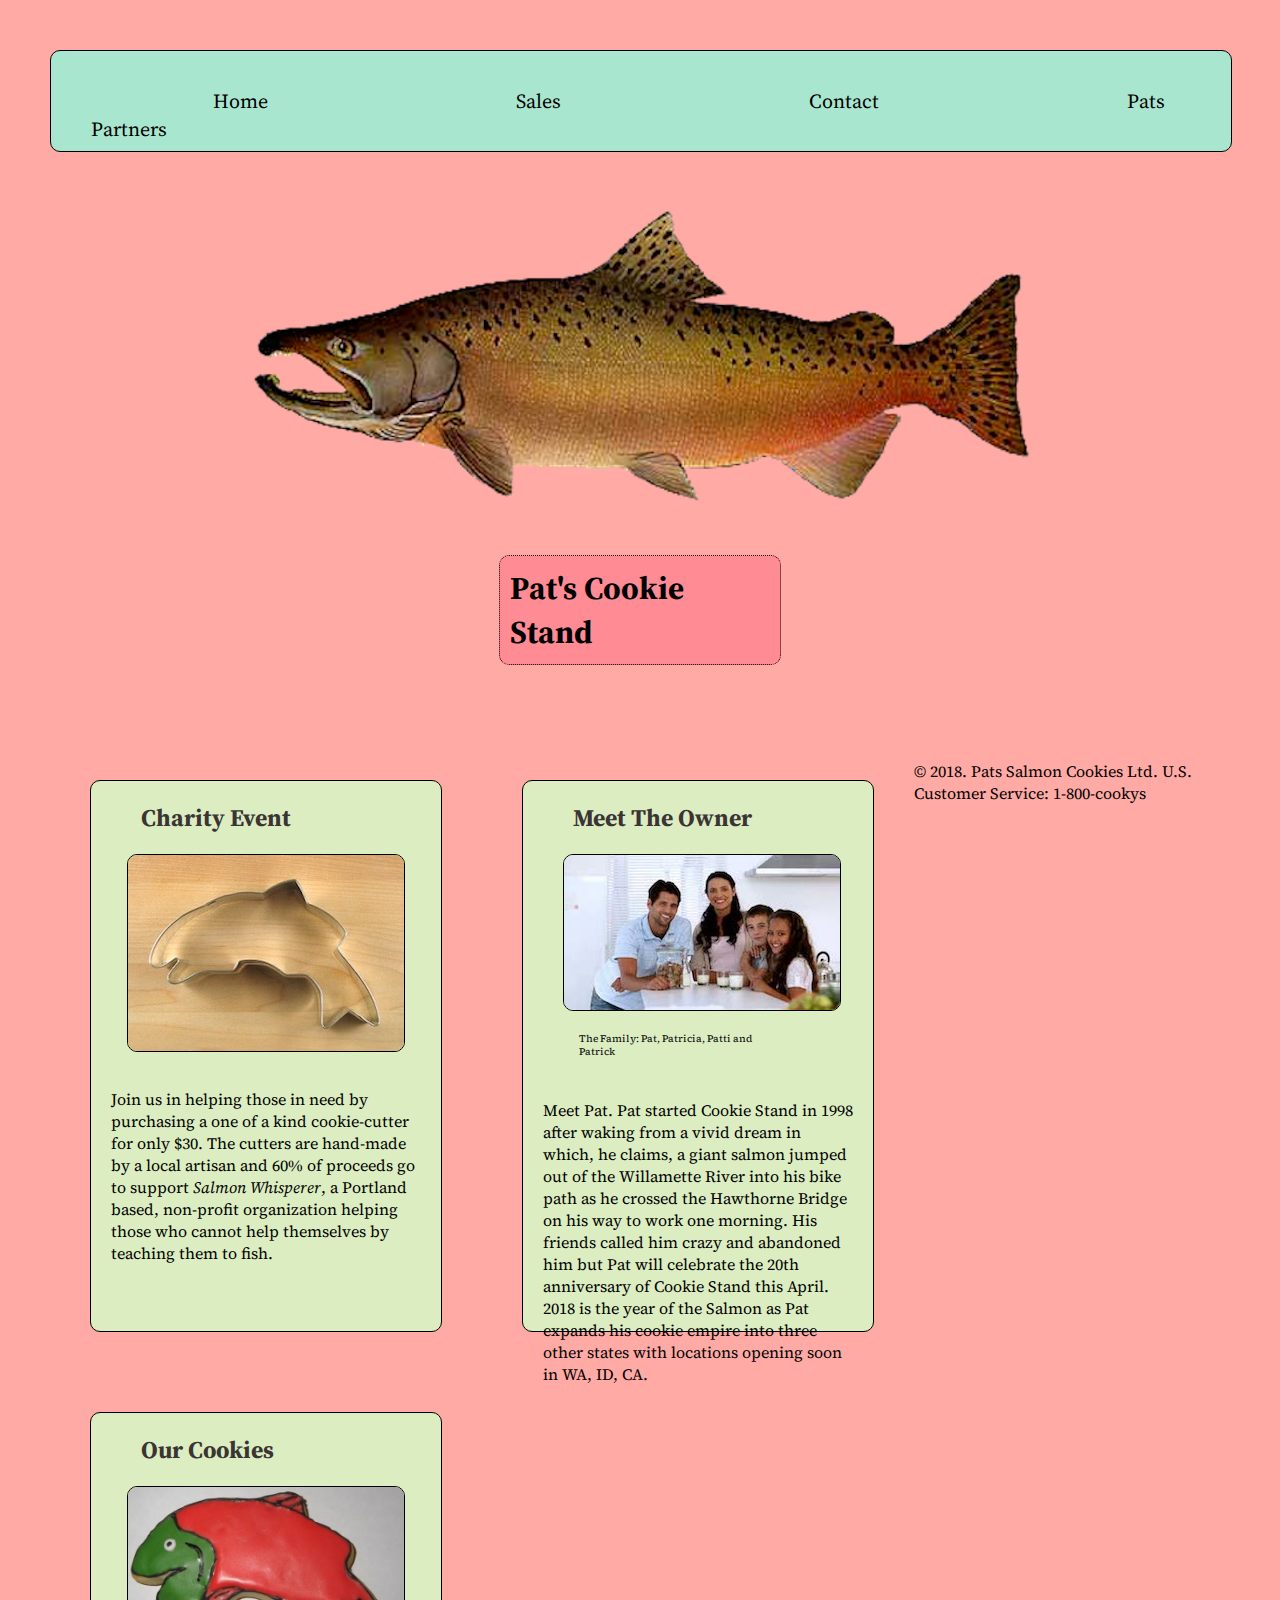
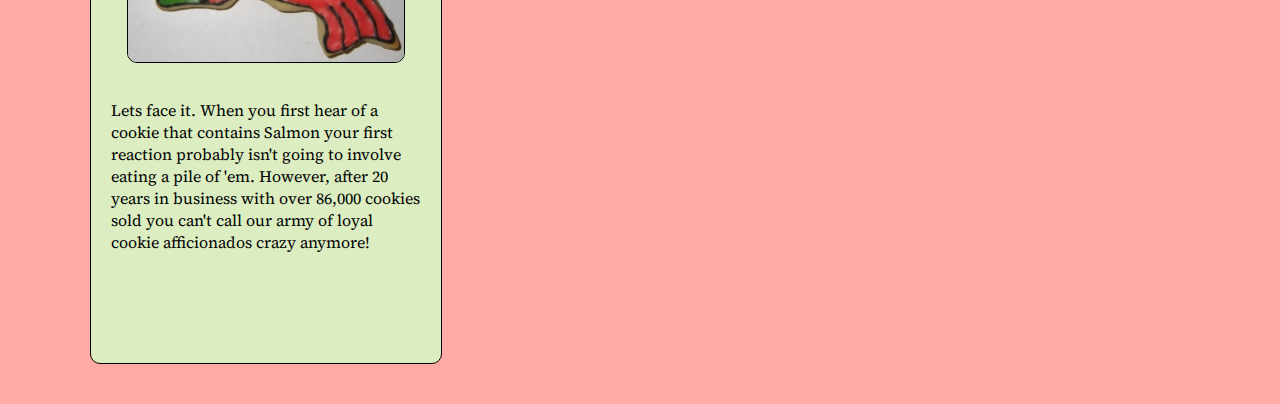
<file: index.html>
<!DOCTYPE html>

<html>
<head>
    <link href="style.css" type="text/css" rel="stylesheet">
    <link href="https://fonts.googleapis.com/css?family=Pontano+Sans|Source+Serif+Pro" rel="stylesheet">
    <title>Salmonella</title>
 
</head>


<body>
        <nav>
                <ul id="nav">
                    <li><a href="index.html">Home</a></li>
                    <li><a href="sales.html">Sales</a></li>
                    <li><a href="contact.html">Contact</a></li>
                    <li><a href="partners.html">Pats Partners</a></li>
                </ul>
            </nav>
       

    <img id="fish" src ='chinook.png'alt = 'fish'>

    <h1 id="title3">Pat's Cookie Stand</h1>

    <section id="threeboxes">
         <div id="box1">
                <h2>Charity Event</h2>


                  <img id="cutter" src="cutter.jpeg" alt: 'Another fish'/>

                        <p>Join us in helping those in need by 
                        purchasing a one of a kind cookie-cutter 
                        for only $30. 
                        The cutters are hand-made by a local artisan
                        and 60% of proceeds go to support <em>Salmon Whisperer</em>, 
                        a Portland based, non-profit organization helping those who 
                        cannot help themselves by teaching them to fish.  
                        </p>


      
        </div>
       
        <div id="box2">
                <h2>Meet The Owner</h2>
                    <figure>
                    <img id=family src="family.jpg" alt="cheesy family"/>
                </figure>
                <figcaption>The Family: Pat, Patricia, Patti and Patrick</figcaption>
                        <p> Meet Pat. Pat started Cookie Stand in 1998
                            after waking from a vivid dream in which, 
                            he claims, a giant salmon jumped out of the 
                            Willamette River into his bike path as he 
                            crossed the Hawthorne Bridge on his way to 
                            work one morning. 

                            His friends called him crazy and abandoned
                            him but Pat will celebrate the 20th anniversary
                            of Cookie Stand this April.

                            2018 is the year of the Salmon as Pat expands
                            his cookie empire into three other states with 
                            locations opening soon in WA, ID, CA. 
                            
                        </p>
        </div>

        <div id="box3">
                <h2>Our Cookies</h2>

                <img id="frosted"  src="frosted-cookie.jpg" alt="salmon cookie"/>

                        <p>Lets face it. When you first hear of a cookie that contains
                            Salmon your first reaction probably isn't going to involve
                            eating a pile of 'em. However, after 20 years in business
                            with over 86,000 cookies sold you can't call our army of 
                            loyal cookie afficionados crazy anymore!
                        </p>
        </div>
    </section>




<div id="footer">
    <footer>
        <p>&copy 2018. Pats Salmon Cookies Ltd. U.S. Customer Service: 1-800-cookys</p>
    </footer>
   </div> 

</body>
</file>
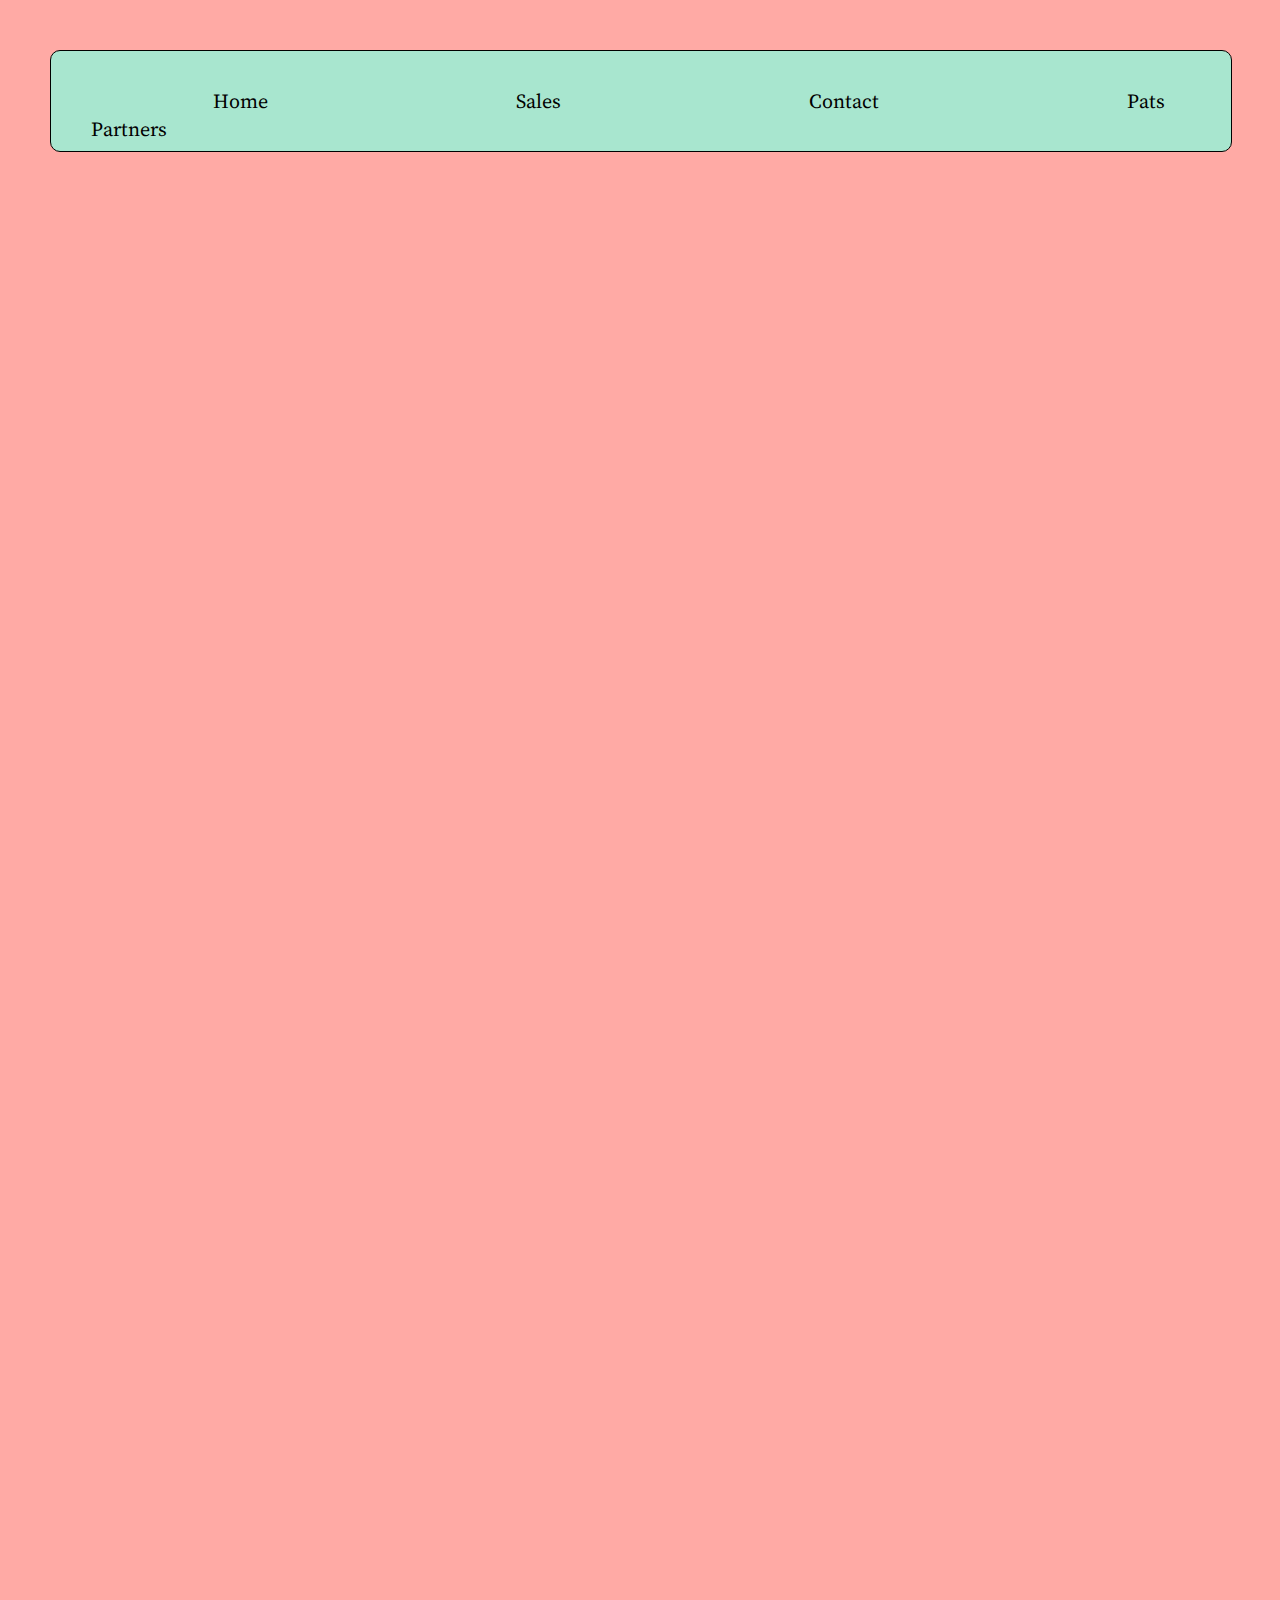
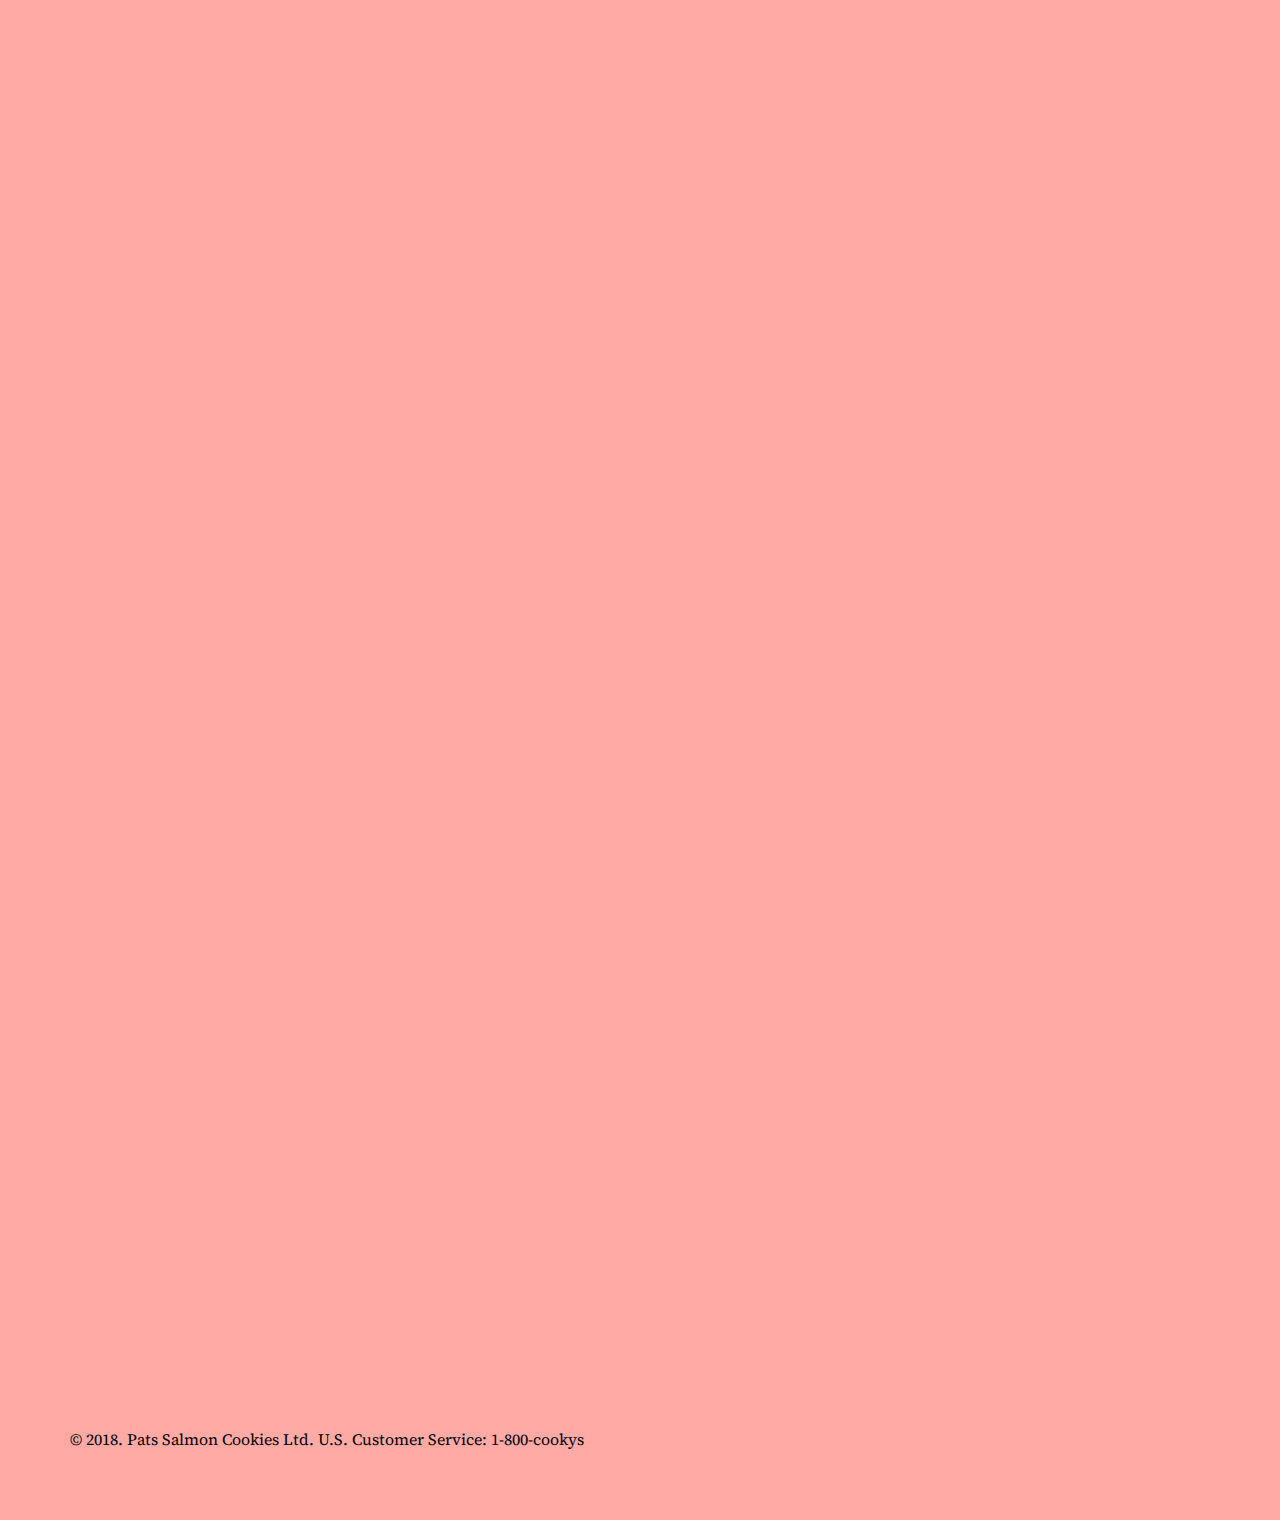
<file: contact.html>
<!DOCTYPE html>

<html>
<head>
    <link href="style.css" type="text/css" rel="stylesheet">
    <link href="https://fonts.googleapis.com/css?family=Pontano+Sans|Source+Serif+Pro" rel="stylesheet">
    <title>Contact</title>
 
</head>


<body>
        <nav>
                <ul id="nav">
                    <li><a href="index.html">Home</a></li>
                    <li><a href="sales.html">Sales</a></li>
                    <li><a href="contact.html">Contact</a></li>
                    <li><a href="partners.html">Pats Partners</a></li>
                </ul>
            </nav>
       

        <iframe
        id="google"
        width="600"
        height="450"
        frameborder="0" style="border:0"
        src="https://www.google.com/maps/embed/v1/place?key=AIzaSyCmee306LWz5a2apZYAaOiJHIFH8HmlrGc &q=Pioneer + Place,Portland,OR" allowfullscreen>
      </iframe>

   

      <iframe
        id="google"
        width="600"
        height="450"
        frameborder="0" style="border:0"
        src="https://www.google.com/maps/embed/v1/place?key=AIzaSyCmee306LWz5a2apZYAaOiJHIFH8HmlrGc &q=Lloyd + Center,Portland,OR" allowfullscreen>
      </iframe>

      <iframe
        id="google"
        width="600"
        height="450"
        frameborder="0" style="border:0"
        src="https://www.google.com/maps/embed/v1/place?key=AIzaSyCmee306LWz5a2apZYAaOiJHIFH8HmlrGc &q=Water + front + Park,Portland,OR" allowfullscreen>
      </iframe>

      <iframe
        id="google"
        width="600"
        height="450"
        frameborder="0" style="border:0"
        src="https://www.google.com/maps/embed/v1/place?key=AIzaSyCmee306LWz5a2apZYAaOiJHIFH8HmlrGc &q=Powells + Book + store,Portland,OR" allowfullscreen>
      </iframe>

      <iframe
        id="google"
        width="600"
        height="450"
        frameborder="0" style="border:0"
        src="https://www.google.com/maps/embed/v1/place?key=AIzaSyCmee306LWz5a2apZYAaOiJHIFH8HmlrGc &q=St. + Johns,Portland,OR" allowfullscreen>
      </iframe>
        



      <footer>
        <p>&copy 2018. Pats Salmon Cookies Ltd. U.S. Customer Service: 1-800-cookys</p>
    </footer>


</body>
</file>
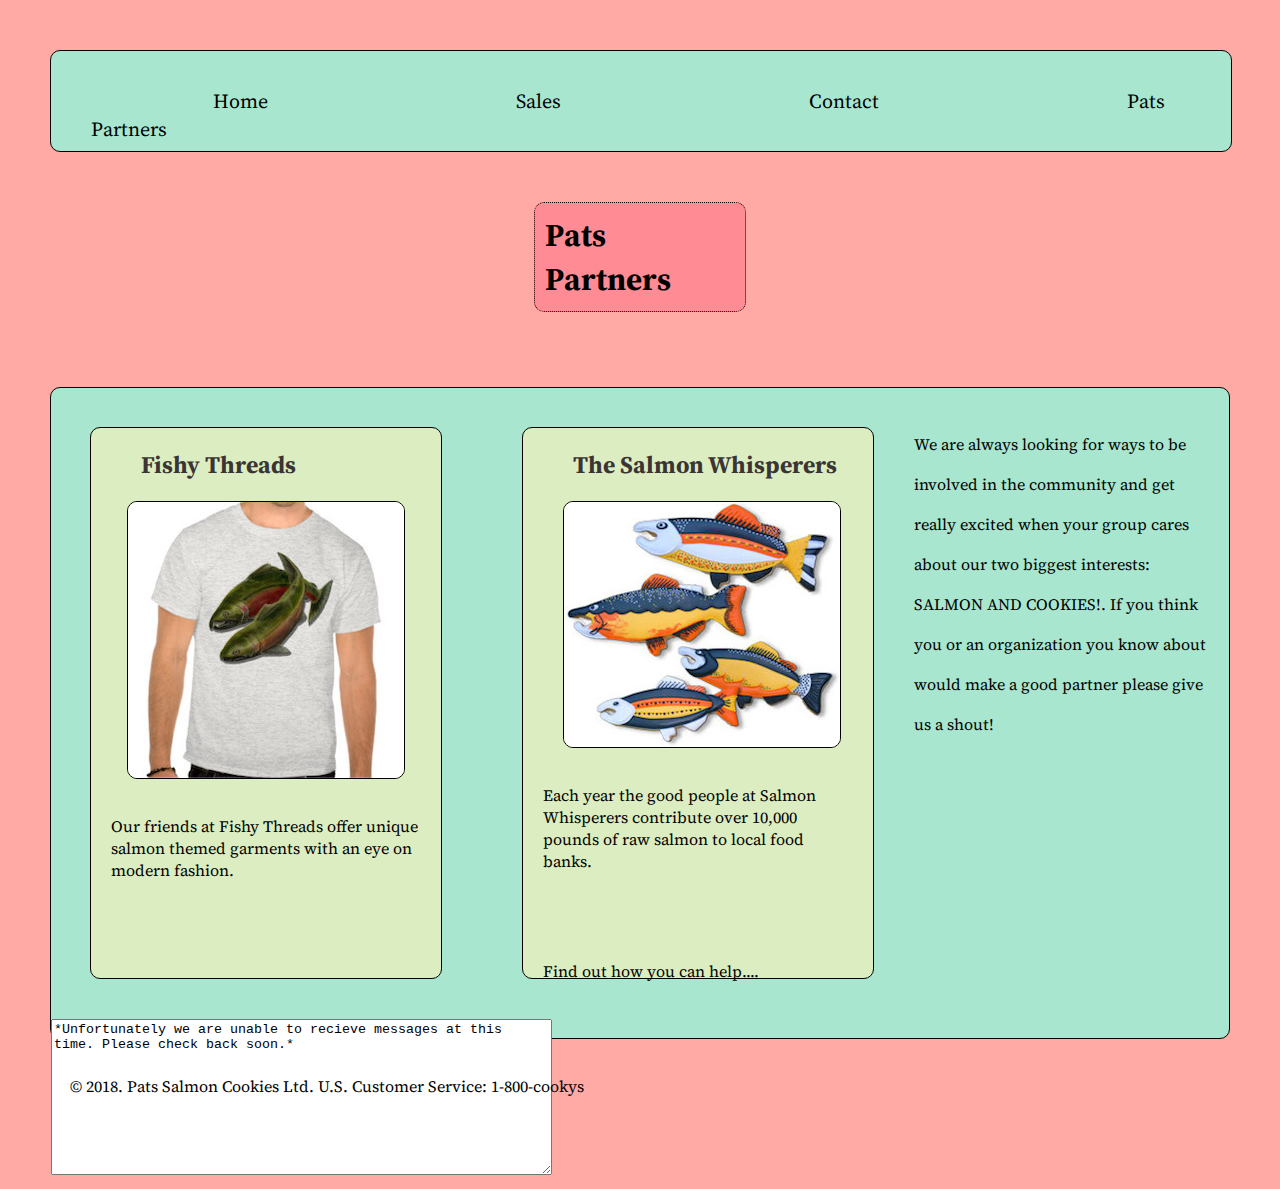
<file: partners.html>
<!DOCTYPE html>

<html>
<head>
    <link href="style.css" type="text/css" rel="stylesheet">
    <link href="https://fonts.googleapis.com/css?family=Pontano+Sans|Source+Serif+Pro" rel="stylesheet">
    <title>Pats Partners</title>
 
</head>


<body>
        <nav>
                <ul id="nav">
                    <li><a href="index.html">Home</a></li>
                    <li><a href="sales.html">Sales</a></li>
                    <li><a href="contact.html">Contact</a></li>
                    <li><a href="partners.html">Pats Partners</a></li>
                </ul>
            </nav>

            <h1 id ="title4">Pats Partners</h1>
       
            <section id="threeboxes">
                <div id="box1">
                       <h2>Fishy Threads</h2>
       
       
                         <img id="cutter" src="shirt.jpg" alt: 'Another fish'/>
       
                               <p>Our friends at Fishy Threads offer unique
                                   salmon themed garments with an eye on modern 
                                   fashion. 
                               </p>
       
       
             
               </div>
              
               <div id="box2">
                       <h2>The Salmon Whisperers</h2>
                           <figure>
                           <img id=family src="fish.jpg" alt="cheesy family"/>
                       </figure>
                               <p>Each year the good people at Salmon Whisperers
                                   contribute over 10,000 pounds of raw salmon to
                                   local food banks. <br>
                                   <br>
                                   <br>
                                   <br>
                                   <br>

                                   Find out how you can help....
       
                                 
                                   
                               </p>
               </div>

       
        </section>



      <aside>
        <p>
            We are always looking for ways to be involved in the community and get 
            really excited when your group cares about our two biggest interests: 
            SALMON AND COOKIES!. If you think you or an organization you know about
            would make a good partner please give us a shout!
        </p>

        <form>
              <textarea name="email" cols="60" rows="10">*Unfortunately we are unable to recieve messages at this time. Please check back soon.* 
              </textarea>
        </form>
        
      </aside>

      <div id="footer">
            <footer>
                <p>&copy 2018. Pats Salmon Cookies Ltd. U.S. Customer Service: 1-800-cookys</p>
            </footer>
           </div> 


</body>
</file>
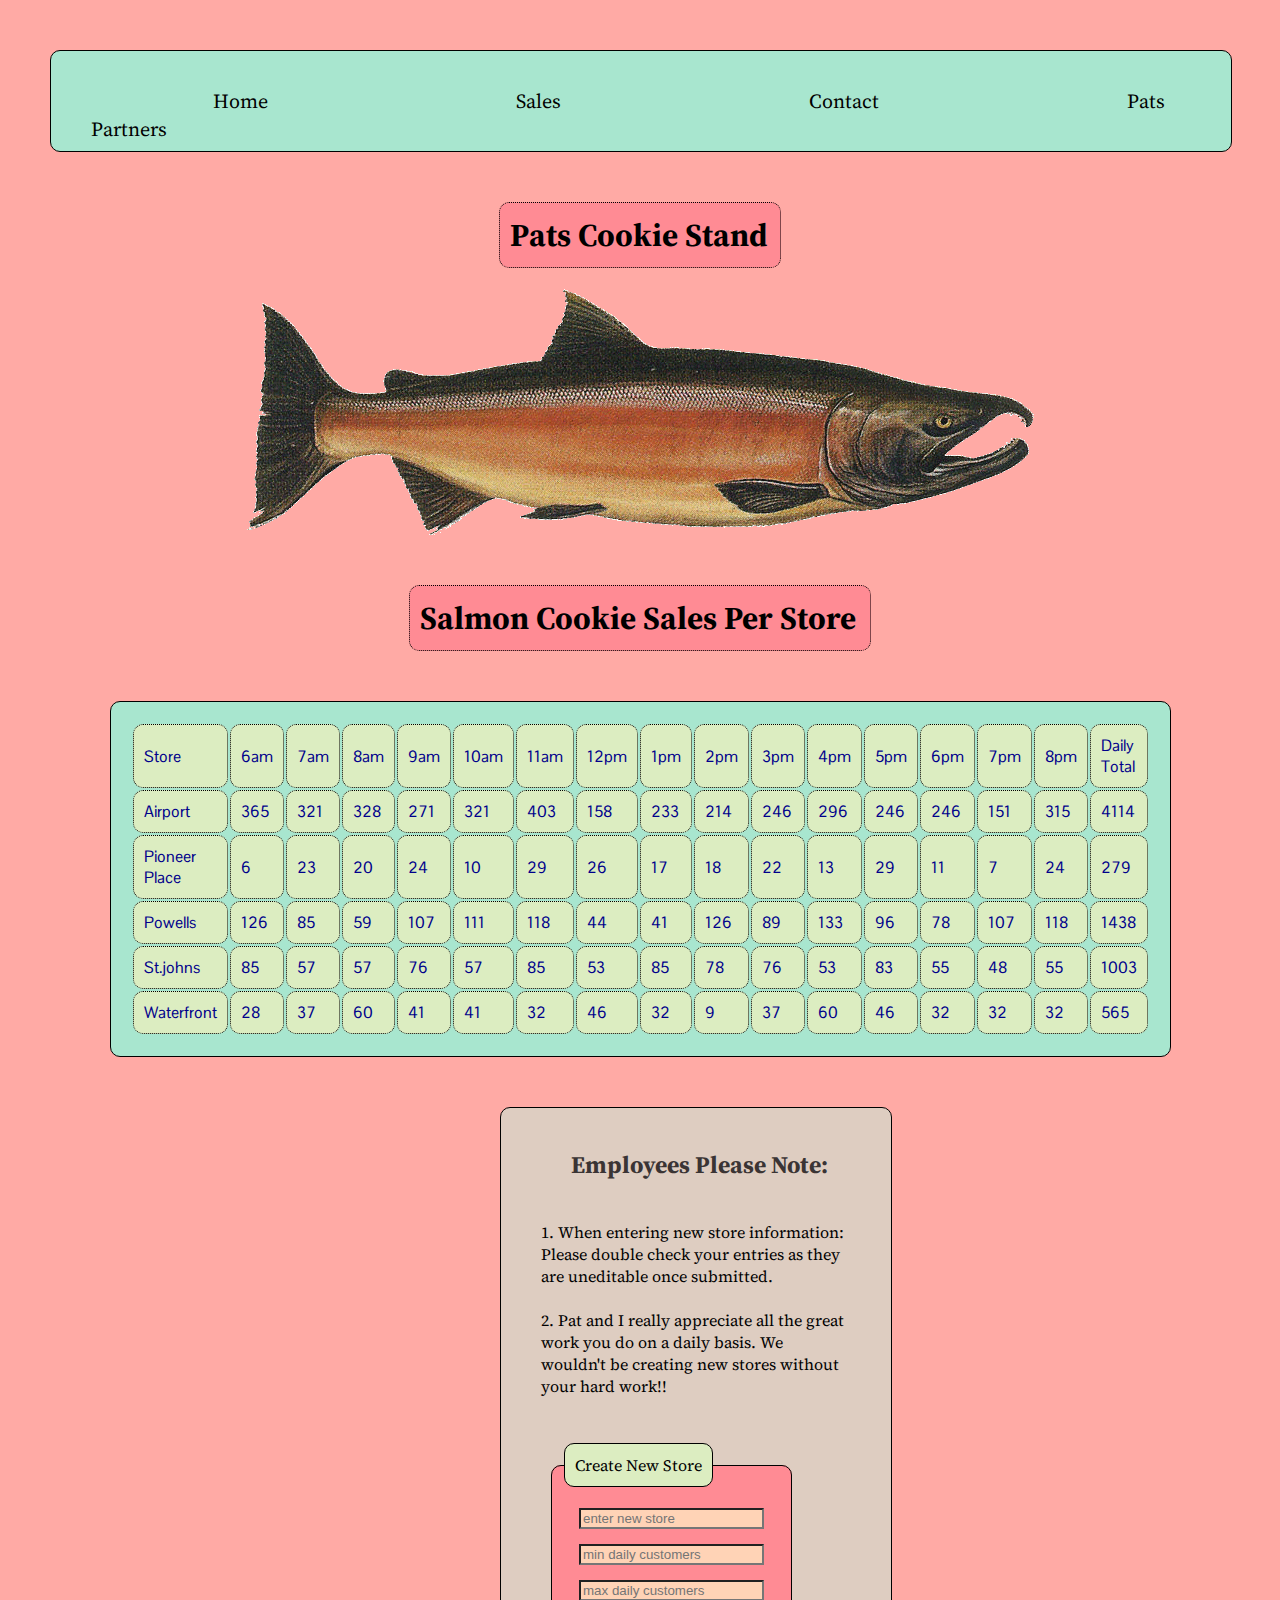
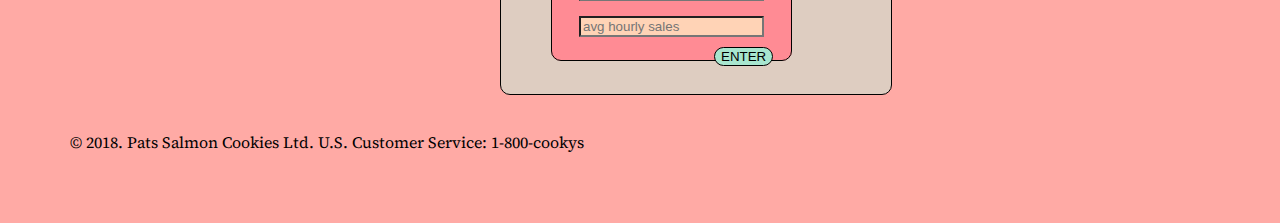
<file: sales.html>
<!DOCTYPE html>

<html>
<head>
    <link href="style.css" type="text/css" rel="stylesheet">
    <link href="https://fonts.googleapis.com/css?family=Pontano+Sans|Source+Serif+Pro" rel="stylesheet">
    <title>Sales Input</title>
</head>


<body>

        <nav>
                <ul id="nav">
                    <li><a href="index.html">Home</a></li>
                    <li><a href="sales.html">Sales</a></li>
                    <li><a href="contact.html">Contact</a></li>
                    <li><a href="partners.html">Pats Partners</a></li>
                </ul>
            </nav>

    <h1 id ="title1">Pats Cookie Stand</h1>

    <img id="phish" src ='salmon.png'alt = 'phish'>
  
    
    <h1 id="title2">Salmon Cookie Sales Per Store</h1>

    <table id ="table"> 
        <thead id = "header"> </thead>
    </table>

    <section id="instructions">
        <h2>Employees Please Note:</h2>
        <p>1. When entering new store information:<br>
            Please double check your entries as
            they are uneditable once submitted.<br>
            <br>
            2. Pat and I really appreciate all the great work 
            you do on a daily basis. We wouldn't be creating 
            new stores without your hard work!!
        </p>



            <form id ="form1">
                    <fieldset>
                        <legend>Create New Store</legend>
            
                        <label for="newstore"></label>
                        <input type="text" name="enter-store" id="newstore" placeholder="enter new store">
                    
                        <label for="mincust"></label>
                        <input type="number" name="min-cust" id="mincust" placeholder="min daily customers">
            
                        <label for="maxcust"></label>
                        <input type="number" name="max-cust" id="maxcust" placeholder="max daily customers">
            
                        <label for="avgsales"></label>
                        <input type="number" name="avg-sales" id="avgsales" placeholder="avg hourly sales">
            
                        <button type="submit" form="form1" id="textbutton">ENTER</button> 
                    </fieldset>
                </form>

    </section>

    


  
  
    <script type="text/javascript" src='app.js'></script>

    <footer>
        <p>&copy 2018. Pats Salmon Cookies Ltd. U.S. Customer Service: 1-800-cookys</p>
    </footer>
</body>
</file>
<file: style.css>
/* font-family: 'Source Serif Pro', serif;
font-family: 'Pontano Sans', sans-serif; */

body{
    background-color:#ffaaa5;
    font-family: 'Source Serif Pro', serif;
    margin: 50px;
}
li {
    /* display: inline-block; */
    border: 1px solid black;
    margin: 2px;
    padding: 2px;
    width: 100px;

}

#nav li {
    display: inline;
    position: relative;
    top: 20px;
    border: none;
    font-family: 'Source Serif Pro', serif;
    font-size: 20px;
    margin: 120px;
}
nav {
    position: relative;
    width: 100%;
    background-color:#a8e6cf;
    height: 100px;
    border: 1px solid black;
    border-radius: 10px;

}


#instructions{
    display: inline-block;
    position: relative;
    left: 450px;
    margin-top: 50px;
    width: 350px;
    background-color: #decdc1;
    border: 1px solid black;
    border-radius: 10px;
    padding: 20px;

}
#title1 {
    position: relative;
    width: 260px;
    margin-left: auto;
    margin-right: auto;
    margin-top:50px;
    border-radius: 10px;
    border: 1px dotted black;
    background-color:#ff8b94;
    padding: 10px;
    font-family:'Source Serif Pro', serif;

} 

#title2 {
    position: relative;
    width: 440px;
    margin-left: auto;
    margin-right: auto;
    margin-top:50px;
    border-radius: 10px;
    border: 1px dotted black;
    background-color:#ff8b94;
    padding: 10px;
    font-family:'Source Serif Pro', serif;

} 

#title3 {
    position: relative;
    width: 260px;
    font-size: 32px;
    margin-left: auto;
    margin-right: auto;
    margin-top:50px;
    border-radius: 10px;
    border: 1px dotted black;
    background-color:#ff8b94;
    padding: 10px;
    font-family:'Source Serif Pro', serif;

} 
#title4 {
    position: relative;
    width: 190px;
    font-size: 32px;
    margin-left: auto;
    margin-right: auto;
    margin-top:50px;
    border-radius: 10px;
    border: 1px dotted black;
    background-color:#ff8b94;
    padding: 10px;
    font-family:'Source Serif Pro', serif;

} 


a {
    text-decoration: none;
    color: black;
}

#google{
    display: block;
    margin-left: auto;
    margin-right: auto;
    margin-top: 10%;
}
#threeboxes {
    position: relative;
    margin-top: 75px;
}

#fish{
   display: block;
    margin-left: auto;
    margin-right: auto;
    margin-top: 50px;
   
    
}

#phish {
    display: block;
    margin-left: auto;
    margin-right: auto;
   
}
#frosted {
    display: block;
    position: relative;
    margin-left: auto;
    margin-right: auto;
}

#box1, #box2, #box3{
    position: relative;
    width: 350px;
    height: 550px;
    float: left;
    margin: 40px;
    border: 1px solid black;
    border-radius: 10px;
    background-color:#dcedc1;
}

/* #cutter{
display: block;
position: relative;
margin-left: auto;
margin-right: auto;
border-radius: 50%;

} */
#cutter, #family, #frosted{
position: relative;
display: block;
margin-left: auto;
margin-right: auto;
border: 1px solid black;
border-radius: 10px;
}

figcaption{
    position: relative;
    left:50px;
    margin: 1px;
    width:200px;
    /* border: 1px solid black; */
    border-radius: 10px;
    font-size: 10px;
    padding: 5px;
}
p {
padding: 20px;

}

fieldset {
    position: relative;
    display: inline-block;
    width: 200px;
    height: 200px;
    margin-top: 10px;
    margin-left: 30px;
    margin-right: 30px;
    border-radius: 10px;
    background-color:#ff8b94;
    border: 1px solid black;
    
}
fieldset button{
    position: relative;
    bottom: 8px;
    left: 150px;
}
legend{
    position: relative;
    border: 1px solid black;
    border-radius: 10px;
    background-color:#dcedc1;
    padding: 10px;
  
}
input {
    background-color:#ffd3b6;
display: block;
margin: 15px;
}

button {
    background-color: #a8e6cf;
    border:1px solid black;
    border-radius: 10px;
    
}


td{
font-family:'Pontano Sans', sans-serif;
background-color: #dcedc1;
padding: 10px;
margin: 10px;
border: 1px dotted black;
border-radius: 10px;
color: darkblue;

}

table{ 
    border: 1px solid black;
    border-radius: 10px;
    background-color:#a8e6cf;
    width: 50%;
    margin-left: auto;
    margin-right: auto;
    margin-top: 50px;
    padding: 20px;
    
    
}

h2{
position: relative;
color: rgb(58, 52, 52);
width: 300px;
left: 50px;

}

aside{
    line-height: 40px;
    background-color:#a8e6cf;
    border: 1px solid black;
    border-radius: 10px;
    height: 650px;
}

/* footer {
    position: relative;
    height: 40px;
    width: 100%;
    background-color: #a8e6cf;
} */
</file>
